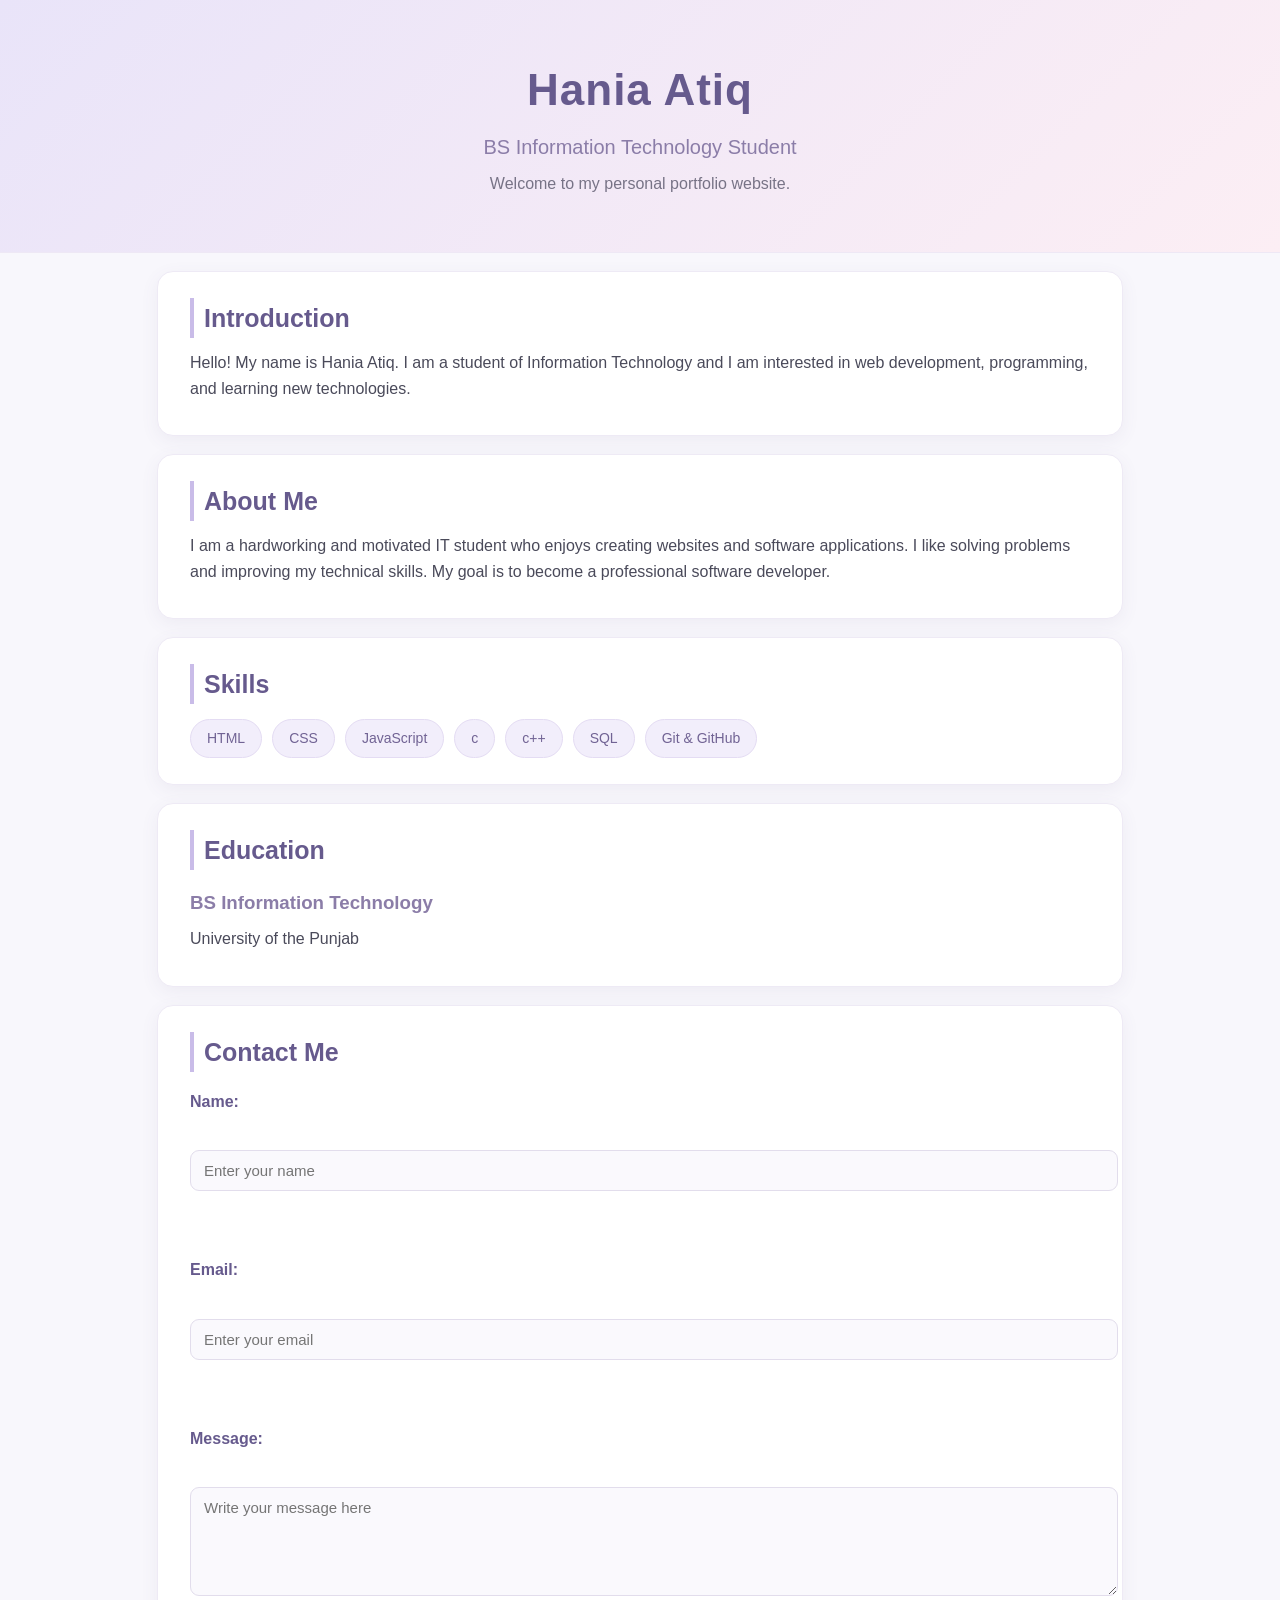
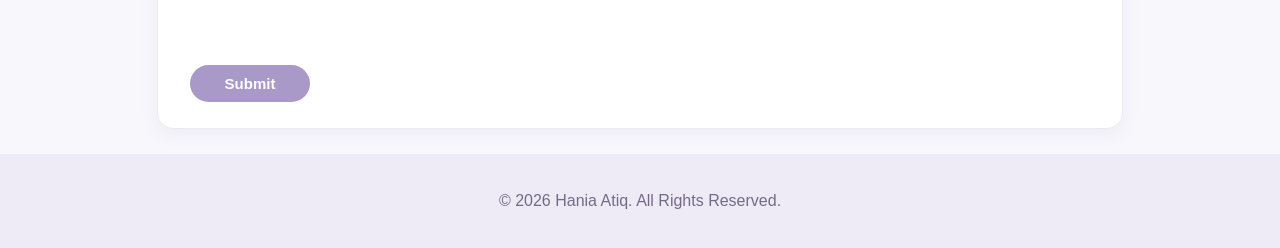
<file: index.html>
<!DOCTYPE html>
<html lang="en">
<head>
    <meta charset="UTF-8">
    <meta name="viewport" content="width=device-width, initial-scale=1.0">
    <link rel="stylesheet" href="style.css">

    <title>My Personal Portfolio</title>
</head>

<body>

    <!-- Header / Name and Title -->
    <header>
        <h1>Hania Atiq</h1>
        <h2>BS Information Technology Student</h2>

        <p>
            Welcome to my personal portfolio website.
        </p>
    </header>

    <hr>

    <!-- Introduction -->
    <section>
        <h2>Introduction</h2>

        <p>
            Hello! My name is Hania Atiq. I am a student of Information
            Technology and I am interested in web development, programming,
            and learning new technologies.
        </p>
    </section>

    <hr>

    <!-- About Me -->
    <section>
        <h2>About Me</h2>

        <p>
            I am a hardworking and motivated IT student who enjoys creating
            websites and software applications. I like solving problems and
            improving my technical skills. My goal is to become a professional
            software developer.
        </p>
    </section>

    <hr>

    <!-- Skills -->
    <section>
        <h2>Skills</h2>

        <ul>
            <li>HTML</li>
            <li>CSS</li>
            <li>JavaScript</li>
            <li>c</li>
            <li>c++</li>
            <li>SQL</li>
            <li>Git & GitHub</li>
        </ul>
    </section>

    <hr>

    <!-- Education -->
    <section>
        <h2>Education</h2>

        <h3>BS Information Technology</h3>
        <p>
            University of the Punjab
        </p>

    </section>

    <hr>

    <!-- Contact Form -->
    <section>
        <h2>Contact Me</h2>

        <form>

            <!-- Name -->
            <label for="name">Name:</label>
            <br>
            <input
                type="text"
                id="name"
                name="name"
                placeholder="Enter your name"
                required
            >

            <br><br>

            <!-- Email -->
            <label for="email">Email:</label>
            <br>
            <input
                type="email"
                id="email"
                name="email"
                placeholder="Enter your email"
                required
            >

            <br><br>

            <!-- Message -->
            <label for="message">Message:</label>
            <br>
            <textarea
                id="message"
                name="message"
                rows="5"
                cols="30"
                placeholder="Write your message here"
                required
            ></textarea>

            <br><br>

            <!-- Submit -->
            <input type="submit" value="Submit">

        </form>
    </section>

    <hr>

    <!-- Footer -->
    <footer>
        <p>
            © 2026 Hania Atiq. All Rights Reserved.
        </p>
    </footer>

</body>
</html>
</file>
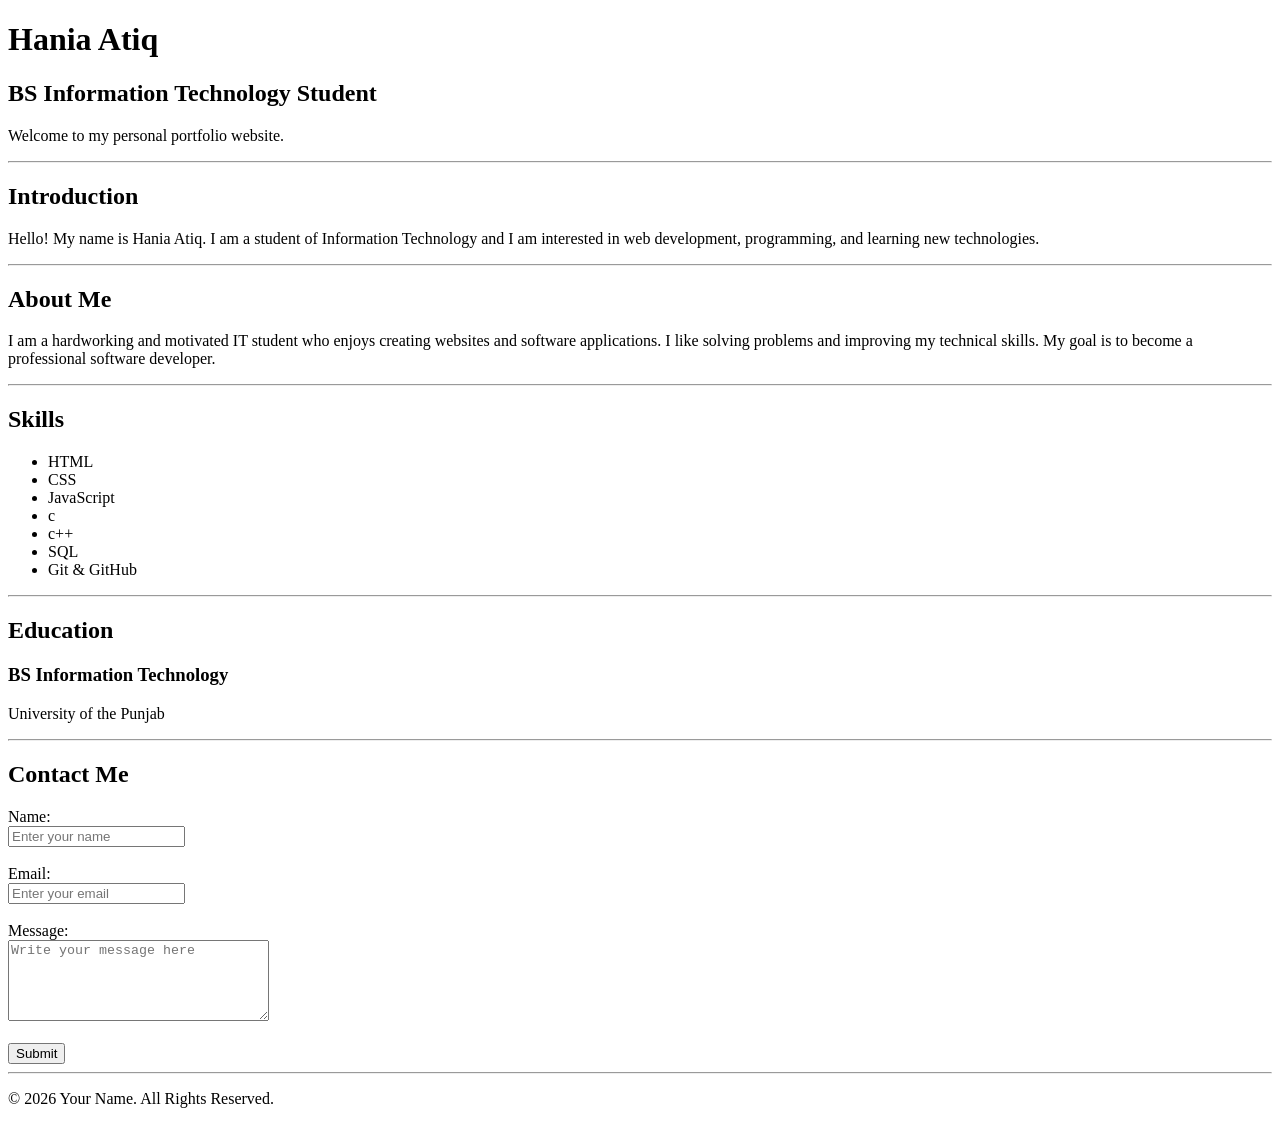
<file: aurex_week1_submission.html>
<!DOCTYPE html>
<html lang="en">
<head>
    <meta charset="UTF-8">
    <meta name="viewport" content="width=device-width, initial-scale=1.0">

    <title>My Personal Portfolio</title>
</head>

<body>

    <!-- Header / Name and Title -->
    <header>
        <h1>Hania Atiq</h1>
        <h2>BS Information Technology Student</h2>

        <p>
            Welcome to my personal portfolio website.
        </p>
    </header>

    <hr>

    <!-- Introduction -->
    <section>
        <h2>Introduction</h2>

        <p>
            Hello! My name is Hania Atiq. I am a student of Information
            Technology and I am interested in web development, programming,
            and learning new technologies.
        </p>
    </section>

    <hr>

    <!-- About Me -->
    <section>
        <h2>About Me</h2>

        <p>
            I am a hardworking and motivated IT student who enjoys creating
            websites and software applications. I like solving problems and
            improving my technical skills. My goal is to become a professional
            software developer.
        </p>
    </section>

    <hr>

    <!-- Skills -->
    <section>
        <h2>Skills</h2>

        <ul>
            <li>HTML</li>
            <li>CSS</li>
            <li>JavaScript</li>
            <li>c</li>
            <li>c++</li>
            <li>SQL</li>
            <li>Git & GitHub</li>
        </ul>
    </section>

    <hr>

    <!-- Education -->
    <section>
        <h2>Education</h2>

        <h3>BS Information Technology</h3>
        <p>
            University of the Punjab
        </p>

    </section>

    <hr>

    <!-- Contact Form -->
    <section>
        <h2>Contact Me</h2>

        <form>

            <!-- Name -->
            <label for="name">Name:</label>
            <br>
            <input
                type="text"
                id="name"
                name="name"
                placeholder="Enter your name"
                required
            >

            <br><br>

            <!-- Email -->
            <label for="email">Email:</label>
            <br>
            <input
                type="email"
                id="email"
                name="email"
                placeholder="Enter your email"
                required
            >

            <br><br>

            <!-- Message -->
            <label for="message">Message:</label>
            <br>
            <textarea
                id="message"
                name="message"
                rows="5"
                cols="30"
                placeholder="Write your message here"
                required
            ></textarea>

            <br><br>

            <!-- Submit -->
            <input type="submit" value="Submit">

        </form>
    </section>

    <hr>

    <!-- Footer -->
    <footer>
        <p>
            © 2026 Your Name. All Rights Reserved.
        </p>
    </footer>

</body>
</html>
</file>
<file: style.css>
```css
/* ---------- General ---------- */
* {
    box-sizing: border-box;
}

body {
    margin: 0;
    font-family: "Segoe UI", Arial, sans-serif;
    background: #f8f7fc;
    color: #4a4a5a;
    line-height: 1.6;
}

hr {
    display: none;
}

/* ---------- Header ---------- */
header {
    text-align: center;
    padding: 55px 20px;
    background: linear-gradient(135deg, #e9e4f9, #fceef4);
    border-bottom: 1px solid #eee8f5;
}

header h1 {
    margin: 0;
    color: #665a8d;
    font-size: 44px;
    letter-spacing: 1px;
}

header h2 {
    margin: 6px 0;
    color: #8b7da8;
    font-size: 20px;
    font-weight: 500;
}

header p {
    margin: 8px 0 0;
    color: #777386;
}

/* ---------- Main Sections ---------- */
section {
    max-width: 900px;
    margin: 18px auto;
    padding: 26px 32px;
    background: #ffffff;
    border: 1px solid #eeeaf5;
    border-radius: 16px;
    box-shadow: 0 5px 18px rgba(100, 90, 130, 0.07);
}

section h2 {
    margin: 0 0 12px;
    color: #665a8d;
    font-size: 25px;
    border-left: 4px solid #c9bce8;
    padding-left: 10px;
}

section h3 {
    margin-bottom: 5px;
    color: #8b7da8;
}

section p {
    margin: 8px 0;
}

/* ---------- Skills ---------- */
ul {
    display: flex;
    flex-wrap: wrap;
    gap: 10px;
    padding: 0;
    margin: 15px 0 0;
    list-style: none;
}

li {
    padding: 7px 16px;
    background: #f2eefb;
    color: #716394;
    border: 1px solid #e4dcf3;
    border-radius: 20px;
    font-size: 14px;
    transition: 0.3s;
}

li:hover {
    background: #e5def5;
    transform: translateY(-2px);
}

/* ---------- Contact Form ---------- */
form {
    display: flex;
    flex-direction: column;
    gap: 5px;
}

label {
    margin-top: 5px;
    color: #665a8d;
    font-weight: 600;
}

input,
textarea {
    width: 100%;
    padding: 11px 13px;
    border: 1px solid #e2ddec;
    border-radius: 9px;
    background: #faf9fd;
    color: #555;
    font-family: inherit;
    font-size: 15px;
}

textarea {
    resize: vertical;
}

input:focus,
textarea:focus {
    outline: none;
    border-color: #b9a9dc;
    background: #fff;
}

input[type="submit"] {
    width: 120px;
    margin-top: 8px;
    padding: 10px;
    border: none;
    border-radius: 22px;
    background: #a999c9;
    color: white;
    font-weight: 600;
    cursor: pointer;
    transition: 0.3s;
}

input[type="submit"]:hover {
    background: #8f7caf;
    transform: translateY(-2px);
}

/* ---------- Footer ---------- */
footer {
    margin-top: 25px;
    padding: 18px;
    text-align: center;
    background: #eeeaf6;
    color: #756b86;
}

/* ---------- Tablet ---------- */
@media (max-width: 768px) {

    header {
        padding: 45px 20px;
    }

    header h1 {
        font-size: 38px;
    }

    section {
        margin: 14px 18px;
        padding: 24px;
    }
}

/* ---------- Mobile ---------- */
@media (max-width: 480px) {

    header {
        padding: 40px 15px;
    }

    header h1 {
        font-size: 31px;
    }

    header h2 {
        font-size: 17px;
    }

    section {
        margin: 12px 10px;
        padding: 20px;
        border-radius: 13px;
    }

    section h2 {
        font-size: 22px;
    }

    ul {
        flex-direction: column;
        gap: 8px;
    }

    li {
        text-align: center;
    }
}
```
</file>
